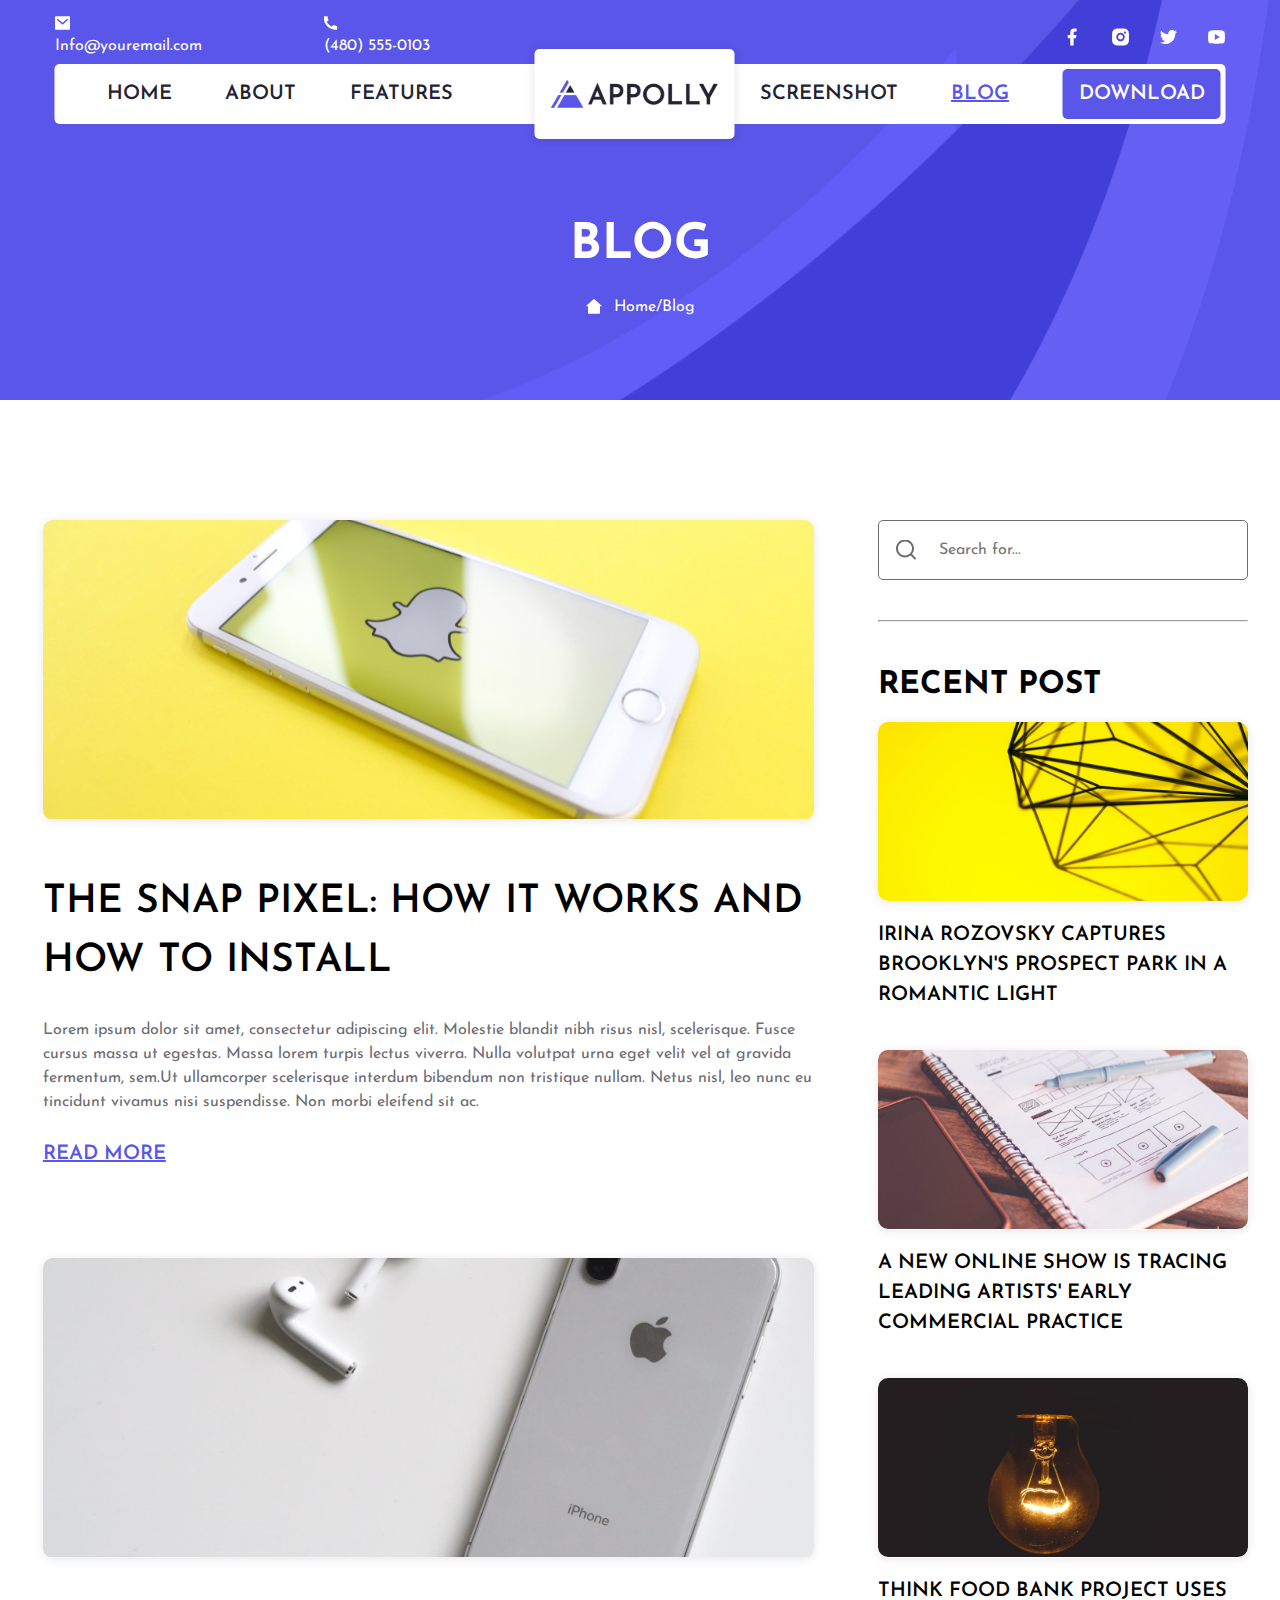
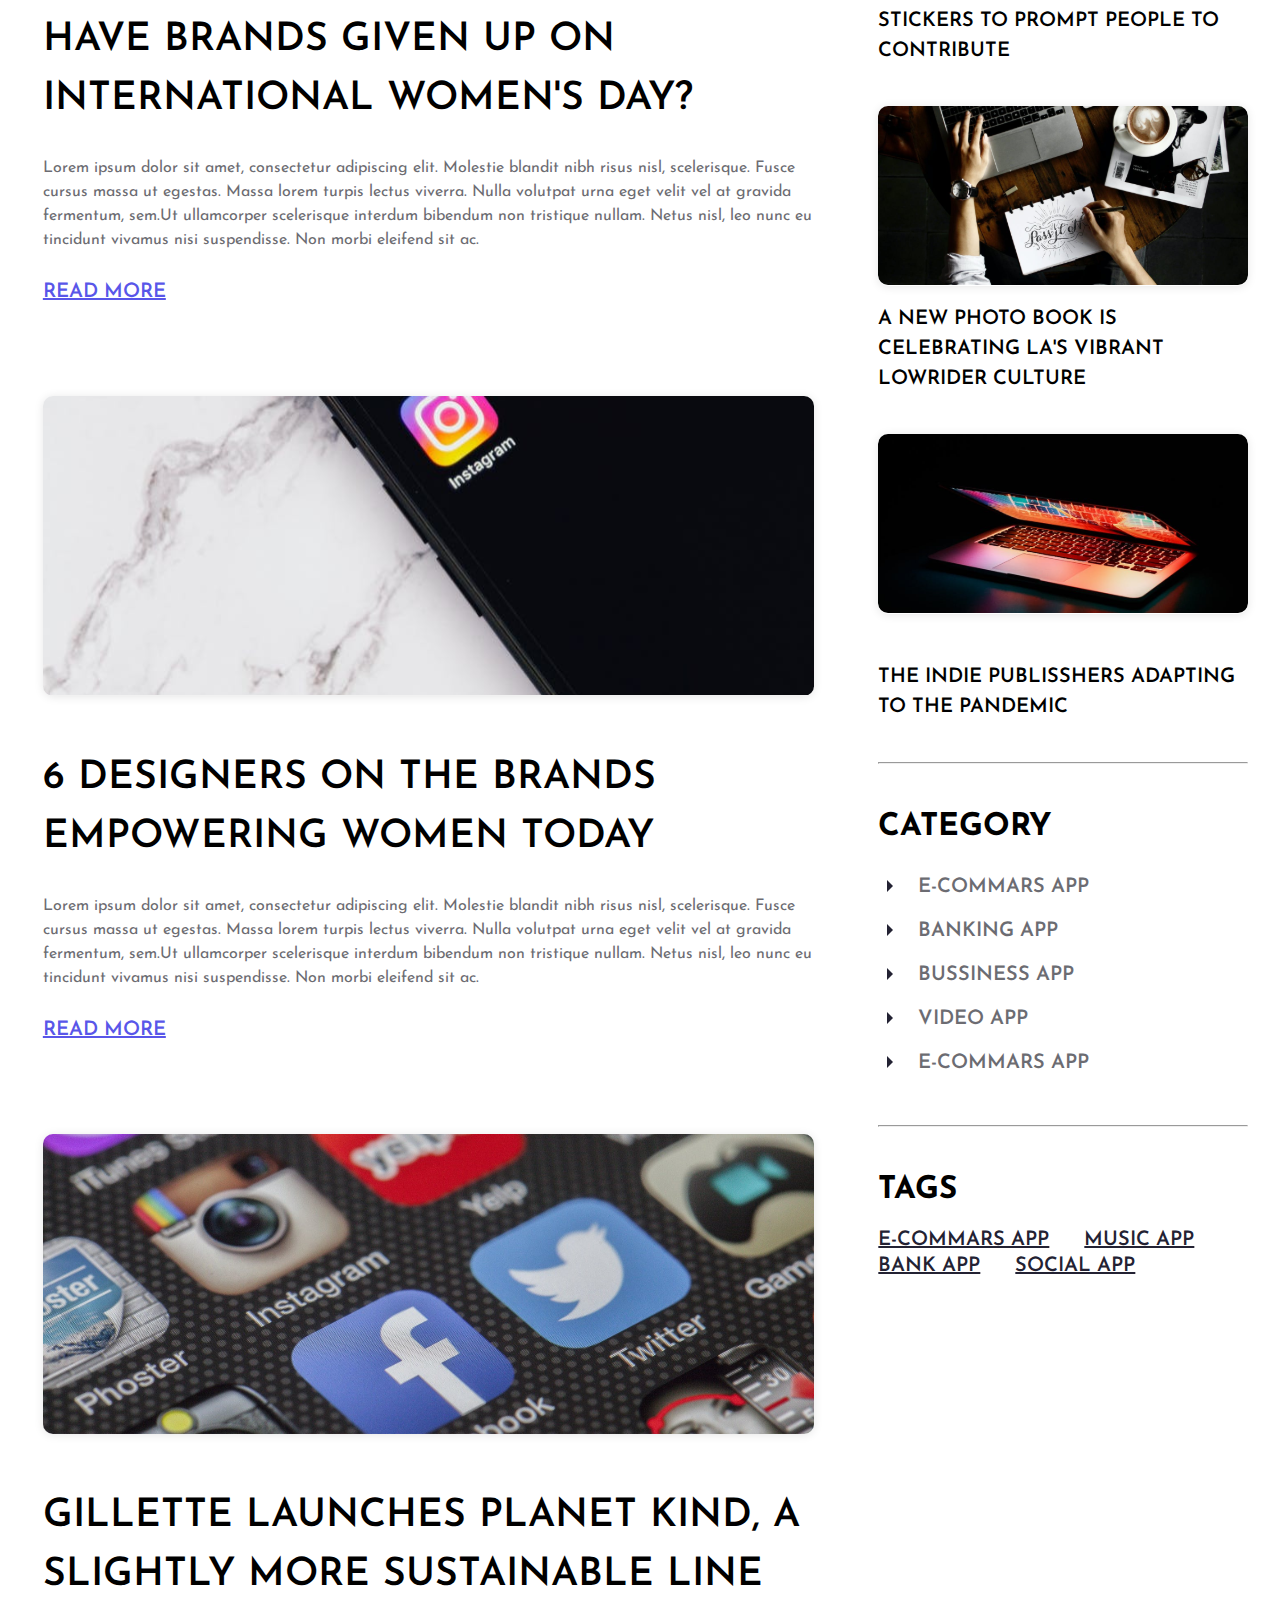
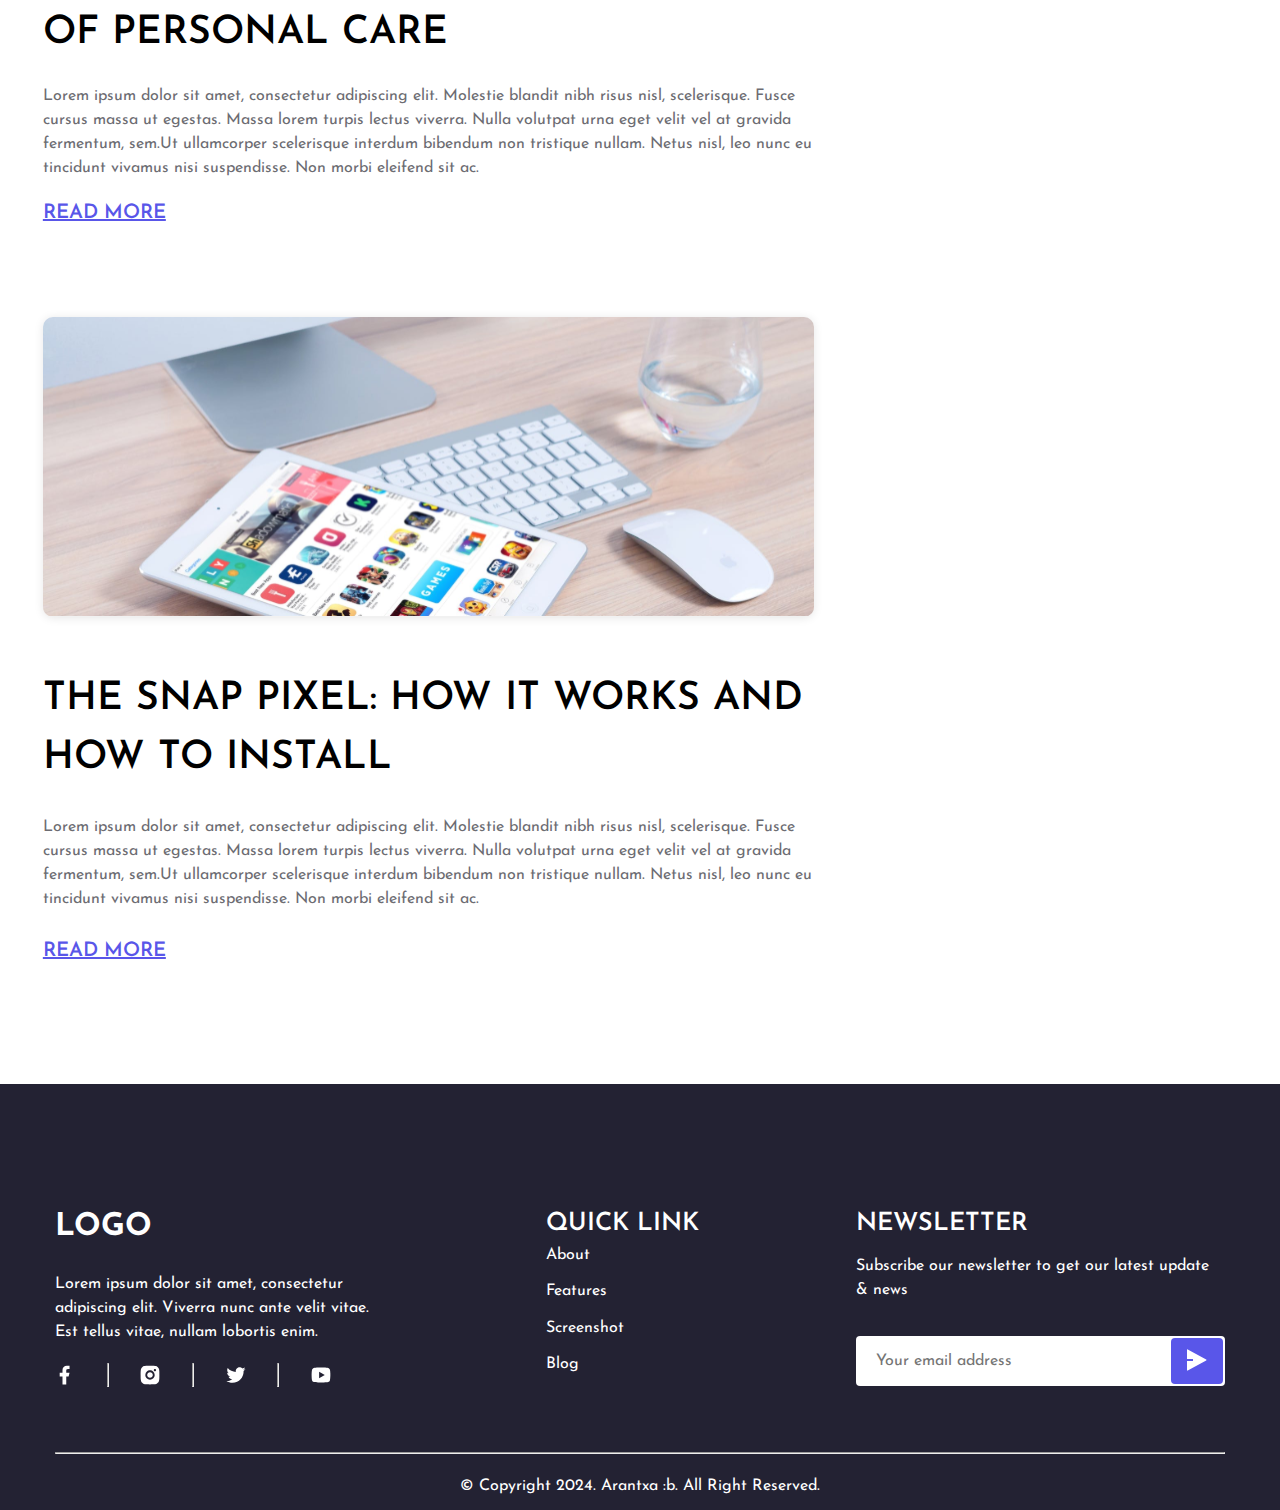
<file: blog.html>
<!DOCTYPE html>
<html lang="es">
  <head>
    <meta charset="UTF-8" />
    <meta name="viewport" content="width=device-width, initial-scale=1.0" />
    <title>Document</title>
    <link rel="stylesheet" href="css/navegacion.css" />
    <link rel="stylesheet" href="css/blog.css" />
    <link rel="stylesheet" href="css/footer.css" />
    <link rel="shortcut icon" href="img/logo.svg" type="image/x-icon" />
    <link rel="preconnect" href="https://fonts.googleapis.com" />
    <link rel="preconnect" href="https://fonts.gstatic.com" crossorigin />
    <link
      href="https://fonts.googleapis.com/css2?family=Josefin+Sans:ital,wght@0,100..700;1,100..700&display=swap"
      rel="stylesheet"
    />
  </head>
  <body>
    <section class="hero">
      <nav class="nav__bar">
        <div class="nav__bar-sup">
          <div class="nav__bar-left">
            <div class="nav__mail">
              <img src="img/mail.svg" alt="" />
              <p>Info@youremail.com</p>
            </div>
            <div class="nav__phone">
              <img src="img/telefono.svg" alt="" />
              <p>(480) 555-0103</p>
            </div>
          </div>
          <div class="nav__bar-right">
            <div class="nav__icon">
              <a href="facebook.com">
                <img src="img/facebook.svg" alt="" />
              </a>
            </div>
            <div class="nav__icon">
              <a href="instagram.com">
                <img src="img/insta.svg" alt="" />
              </a>
            </div>
            <div class="nav__icon">
              <a href="https://x.com/?lang=es">
                <img src="img/twitter.svg" alt="" />
              </a>
            </div>
            <div class="nav__icon">
              <img src="img/youtube.svg" alt="" />
            </div>
          </div>
        </div>
        <div class="nav__bar-inf">
          <ul class="nav__ul">
            <li class="nav__li">
              <a href="index.html">HOME</a>
            </li>
            <li class="nav__li">
              <a href="#about">ABOUT</a>
            </li>
            <li class="nav__li">
              <a href="#features">FEATURES</a>
            </li>
            <div class="nav__logo">
              <a href="index.html">
                <img src="img/logo.svg" alt="" />
              </a>
            </div>
            <li class="nav__li">
              <a href="#screenshot">SCREENSHOT</a>
            </li>
            <li class="nav__li actual">
              <a href="blog.html">BLOG</a>
            </li>
            <li class="nav__li descargar">
              <a href="#download">DOWNLOAD</a>
            </li>
          </ul>
        </div>
        <div class="nav__bar-responsive">
          <div class="nav__bar-container">
            <div class="botones" id="botones">
              <img src="img/rayitas.svg" class="abrir" id="abrir" alt="" />
              <img src="img/cruz.svg" class="cerrar" id="cerrar" alt="" />
            </div>
            <ul class="nav__ul-responsive" id="nav__ul-responsive">
              <li class="nav__li-responsive">
                <a href="index.html">HOME</a>
              </li>
              <li class="nav__li-responsive">
                <a href="#about">ABOUT</a>
              </li>
              <li class="nav__li-responsive">
                <a href="#features">FEATURES</a>
              </li>
              <li class="nav__li-responsive">
                <a href="#screenshot">SCREENSHOT</a>
              </li>
              <li class="nav__li-responsive">
                <a href="blog.html">BLOG</a>
              </li>
            </ul>
            <div class="nav__logo-responsive">
              <a href="#">
                <img src="img/logo.svg" alt="" />
              </a>
            </div>
            <div class="nav__download">
              <a href="#">DOWNLOAD</a>
            </div>
          </div>
        </div>
      </nav>

      <div class="hero__section">
        <h1>BLOG</h1>
        <div>
          <a href="index.html" class="blog__container">
            <img src="img/home.svg" alt="" />
            <p>Home/Blog</p>
          </a>
        </div>
      </div>
    </section>

    <div class="contenedor">
      <section class="cards">
        <div class="card">
          <img src="img/blog01.svg" alt="" />

          <div class="card__text">
            <h2>THE SNAP PIXEL: HOW IT WORKS AND HOW TO INSTALL</h2>
            <p>
              Lorem ipsum dolor sit amet, consectetur adipiscing elit. Molestie
              blandit nibh risus nisl, scelerisque. Fusce cursus massa ut
              egestas. Massa lorem turpis lectus viverra. Nulla volutpat urna
              eget velit vel at gravida fermentum, sem.Ut ullamcorper
              scelerisque interdum bibendum non tristique nullam. Netus nisl,
              leo nunc eu tincidunt vivamus nisi suspendisse. Non morbi eleifend
              sit ac.
            </p>
            <a href="blog01.html">READ MORE</a>
          </div>
        </div>
        <div class="card">
          <img src="img/blog02.svg" alt="" />

          <div class="card__text">
            <h2>HAVE BRANDS GIVEN UP ON INTERNATIONAL WOMEN'S DAY?</h2>
            <p>
              Lorem ipsum dolor sit amet, consectetur adipiscing elit. Molestie
              blandit nibh risus nisl, scelerisque. Fusce cursus massa ut
              egestas. Massa lorem turpis lectus viverra. Nulla volutpat urna
              eget velit vel at gravida fermentum, sem.Ut ullamcorper
              scelerisque interdum bibendum non tristique nullam. Netus nisl,
              leo nunc eu tincidunt vivamus nisi suspendisse. Non morbi eleifend
              sit ac.
            </p>
            <a href="#">READ MORE</a>
          </div>
        </div>
        <div class="card">
          <img src="img/blog05.svg" alt="" />

          <div class="card__text">
            <h2>6 DESIGNERS ON THE BRANDS EMPOWERING WOMEN TODAY</h2>
            <p>
              Lorem ipsum dolor sit amet, consectetur adipiscing elit. Molestie
              blandit nibh risus nisl, scelerisque. Fusce cursus massa ut
              egestas. Massa lorem turpis lectus viverra. Nulla volutpat urna
              eget velit vel at gravida fermentum, sem.Ut ullamcorper
              scelerisque interdum bibendum non tristique nullam. Netus nisl,
              leo nunc eu tincidunt vivamus nisi suspendisse. Non morbi eleifend
              sit ac.
            </p>
            <a href="#">READ MORE</a>
          </div>
        </div>
        <div class="card">
          <img src="img/blog03.svg" alt="" />

          <div class="card__text">
            <h2>GILLETTE LAUNCHES PLANET KIND, A SLIGHTLY MORE SUSTAINABLE LINE OF PERSONAL CARE</h2>
            <p>
              Lorem ipsum dolor sit amet, consectetur adipiscing elit. Molestie
              blandit nibh risus nisl, scelerisque. Fusce cursus massa ut
              egestas. Massa lorem turpis lectus viverra. Nulla volutpat urna
              eget velit vel at gravida fermentum, sem.Ut ullamcorper
              scelerisque interdum bibendum non tristique nullam. Netus nisl,
              leo nunc eu tincidunt vivamus nisi suspendisse. Non morbi eleifend
              sit ac.
            </p>
            <a href="#">READ MORE</a>
          </div>
        </div>
        <div class="card">
          <img src="img/blog04.svg" alt="" />

          <div class="card__text">
            <h2>THE SNAP PIXEL: HOW IT WORKS AND HOW TO INSTALL</h2>
            <p>
              Lorem ipsum dolor sit amet, consectetur adipiscing elit. Molestie
              blandit nibh risus nisl, scelerisque. Fusce cursus massa ut
              egestas. Massa lorem turpis lectus viverra. Nulla volutpat urna
              eget velit vel at gravida fermentum, sem.Ut ullamcorper
              scelerisque interdum bibendum non tristique nullam. Netus nisl,
              leo nunc eu tincidunt vivamus nisi suspendisse. Non morbi eleifend
              sit ac.
            </p>
            <a href="#">READ MORE</a>
          </div>
        </div>
      </section>

      <section class="input">
        <input type="text" placeholder="Search for..." />
        <img src="img/lupa.svg" alt="" />
      </section>

      <section class="aside">
        <hr />
        <h3>RECENT POST</h3>
        <div class="posts">
          <div class="post">
            <img src="img/blog06.svg" alt="" />
            <h4>
              IRINA ROZOVSKY CAPTURES BROOKLYN'S PROSPECT PARK IN A ROMANTIC
              LIGHT
            </h4>
          </div>
          <div class="post">
            <img src="img/blog07.svg" alt="" />
            <h4>
              A NEW ONLINE SHOW IS TRACING LEADING ARTISTS' EARLY COMMERCIAL PRACTICE
            </h4>
          </div>
          <div class="post">
            <img src="img/blog08.svg" alt="" />
            <h4>
              THINK FOOD BANK PROJECT USES STICKERS TO PROMPT PEOPLE TO CONTRIBUTE
            </h4>
          </div>
          <div class="post">
            <img src="img/blog09.svg" alt="" />
            <h4>
              A NEW PHOTO BOOK IS CELEBRATING LA'S VIBRANT LOWRIDER CULTURE
            </h4>
          </div>
          <div class="post">
            <img src="img/blog10.svg" alt="" />
            <h4>
              THE INDIE PUBLISSHERS ADAPTING TO THE PANDEMIC
            </h4>
          </div>
        </div>
        <hr />
        <div class="categoria">
          <h3>CATEGORY</h3>
          <ul>
            <li><a href="#">E-COMMARS APP</a></li>
            <li><a href="#">BANKING APP</a></li>
            <li><a href="#">BUSSINESS APP</a></li>
            <li><a href="#">VIDEO APP</a></li>
            <li><a href="#">E-COMMARS APP</a></li>
          </ul>
        </div>
        <hr />
        <div class="tags">
          <h3>TAGS</h3>
          <a href="#">E-COMMARS APP</a>
          <a href="#">MUSIC APP</a>
          <a href="#">BANK APP</a>
          <a href="#">SOCIAL APP</a>
        </div>
      </section>
    </div>

    <footer class="footer blog">
      <div class="footer__container">
        <div class="footer__sup">
          <div class="footer__logo">
            <h2 class="h2">
              <a href="#">LOGO</a>
            </h2>
            <p class="descripcion">
              Lorem ipsum dolor sit amet, consectetur adipiscing elit. Viverra
              nunc ante velit vitae. Est tellus vitae, nullam lobortis enim.
            </p>
            <div class="footer__redes">
              <a href="">
                <img src="img/facebook.svg" alt="" />
              </a>
              <hr />
              <a href="">
                <img src="img/insta.svg" alt="" />
              </a>
              <hr />
              <a href="">
                <img src="img/twitter.svg" alt="" />
              </a>
              <hr />
              <a href="">
                <img src="img/youtube.svg" alt="" />
              </a>
            </div>
          </div>
          <div class="link">
            <h3 class="h3">QUICK LINK</h3>
            <ul>
              <li>
                <a href="">About</a>
              </li>
              <li>
                <a href="">Features</a>
              </li>
              <li>
                <a href="">Screenshot</a>
              </li>
              <li>
                <a href="">Blog</a>
              </li>
            </ul>
          </div>
          <div class="newsletter">
            <h3 class="h3">NEWSLETTER</h3>
            <p class="descripcion">
              Subscribe our newsletter to get our latest update & news
            </p>
            <form action="">
              <input
                type="email"
                name=""
                id=""
                placeholder="Your email address"
                required
              />
              <button type="submit"><img src="img/avion.svg" alt="" /></button>
            </form>
          </div>
        </div>
        <hr />
        <div class="footer__inf">
          <p class="descripcion">
            &copy; Copyright 2024. Arantxa :b. All Right Reserved.
          </p>
        </div>
      </div>
    </footer>

    <script src="js/blog.js"></script>
    <script src="js/nav.js"></script>

  </body>
</html>
</file>
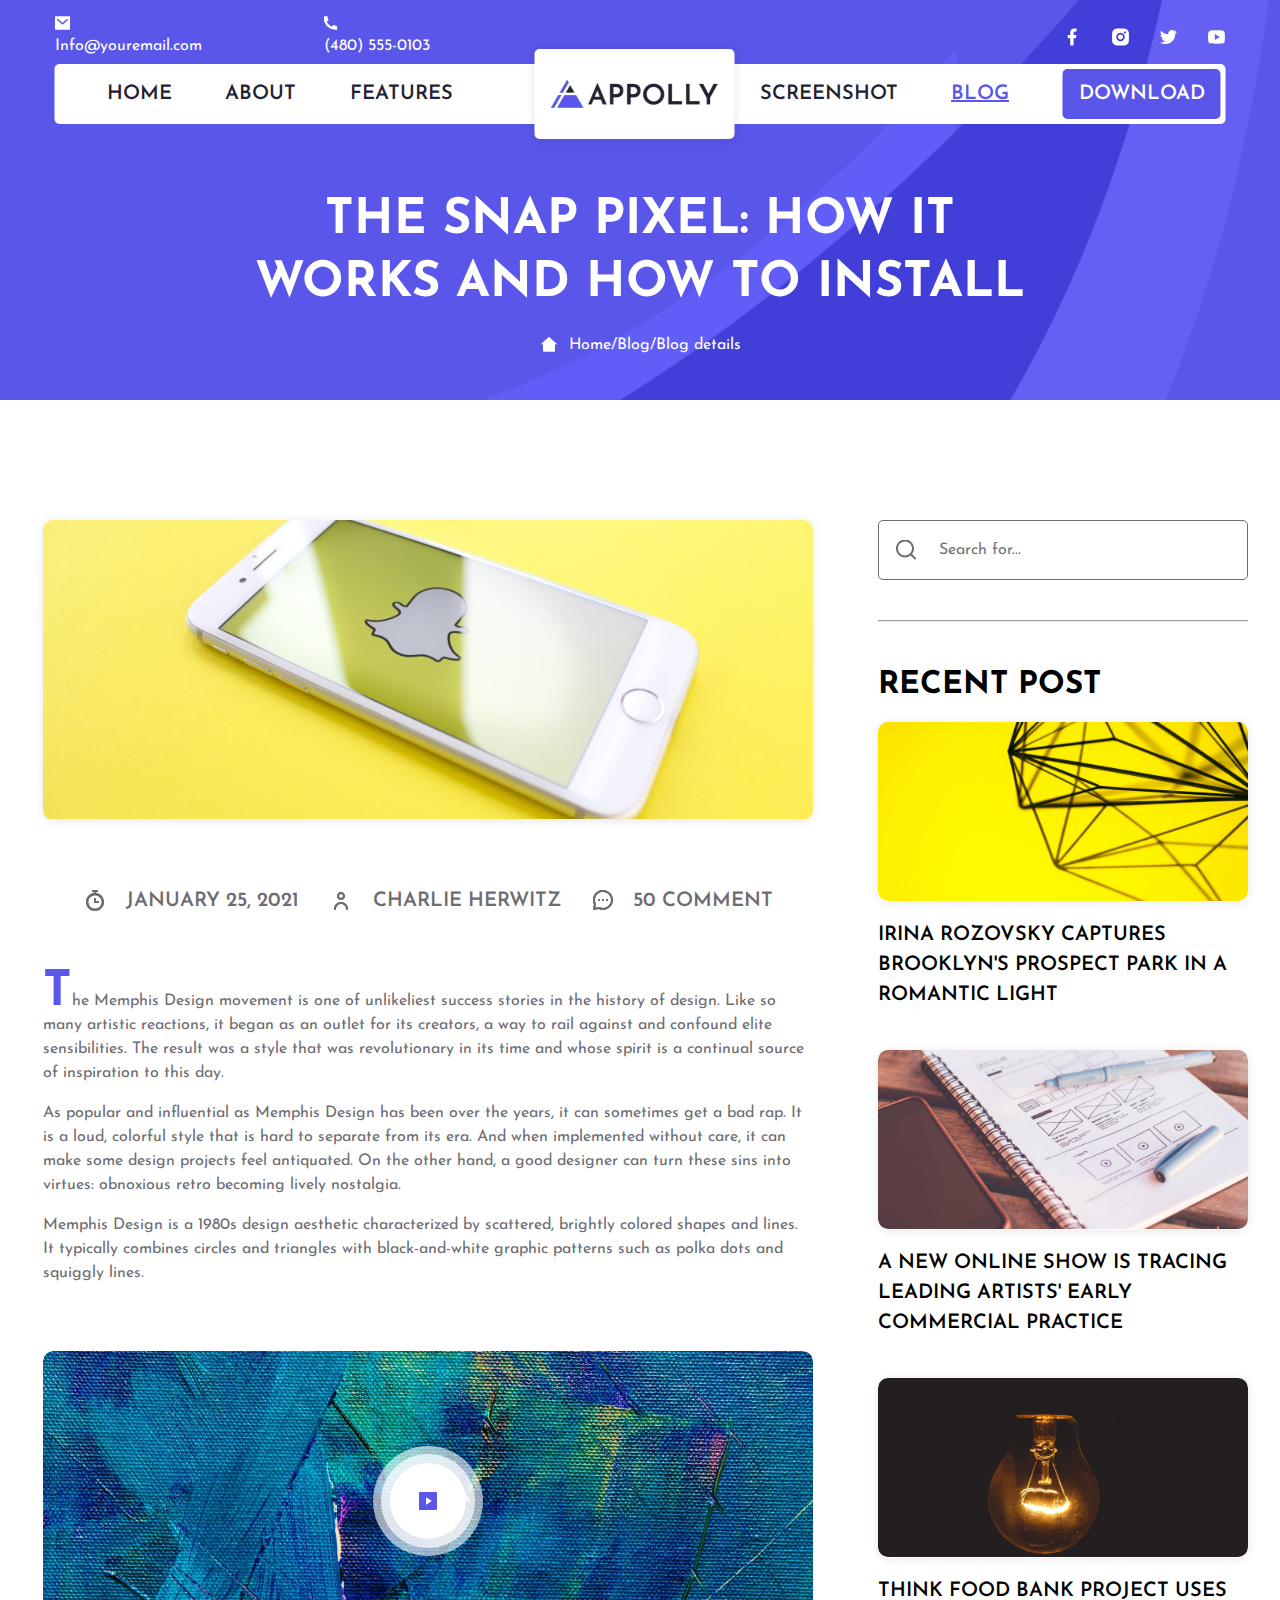
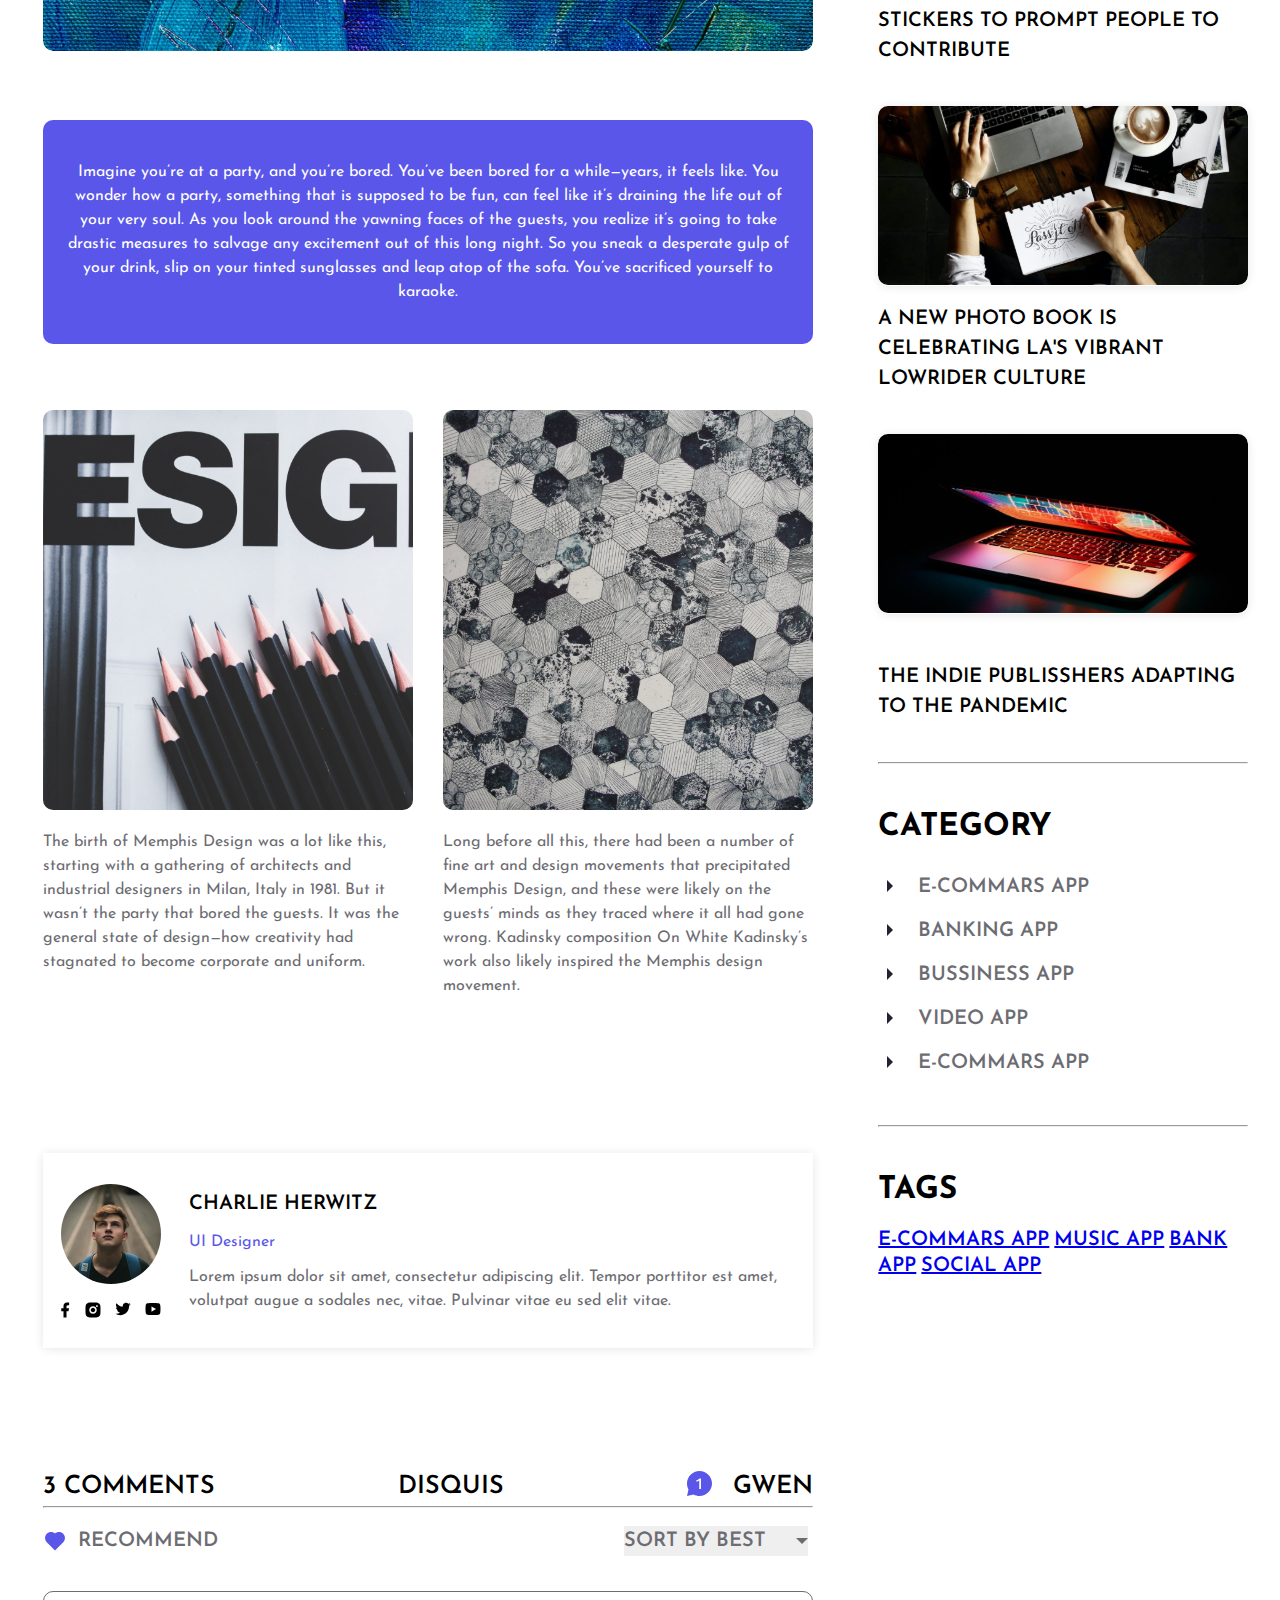
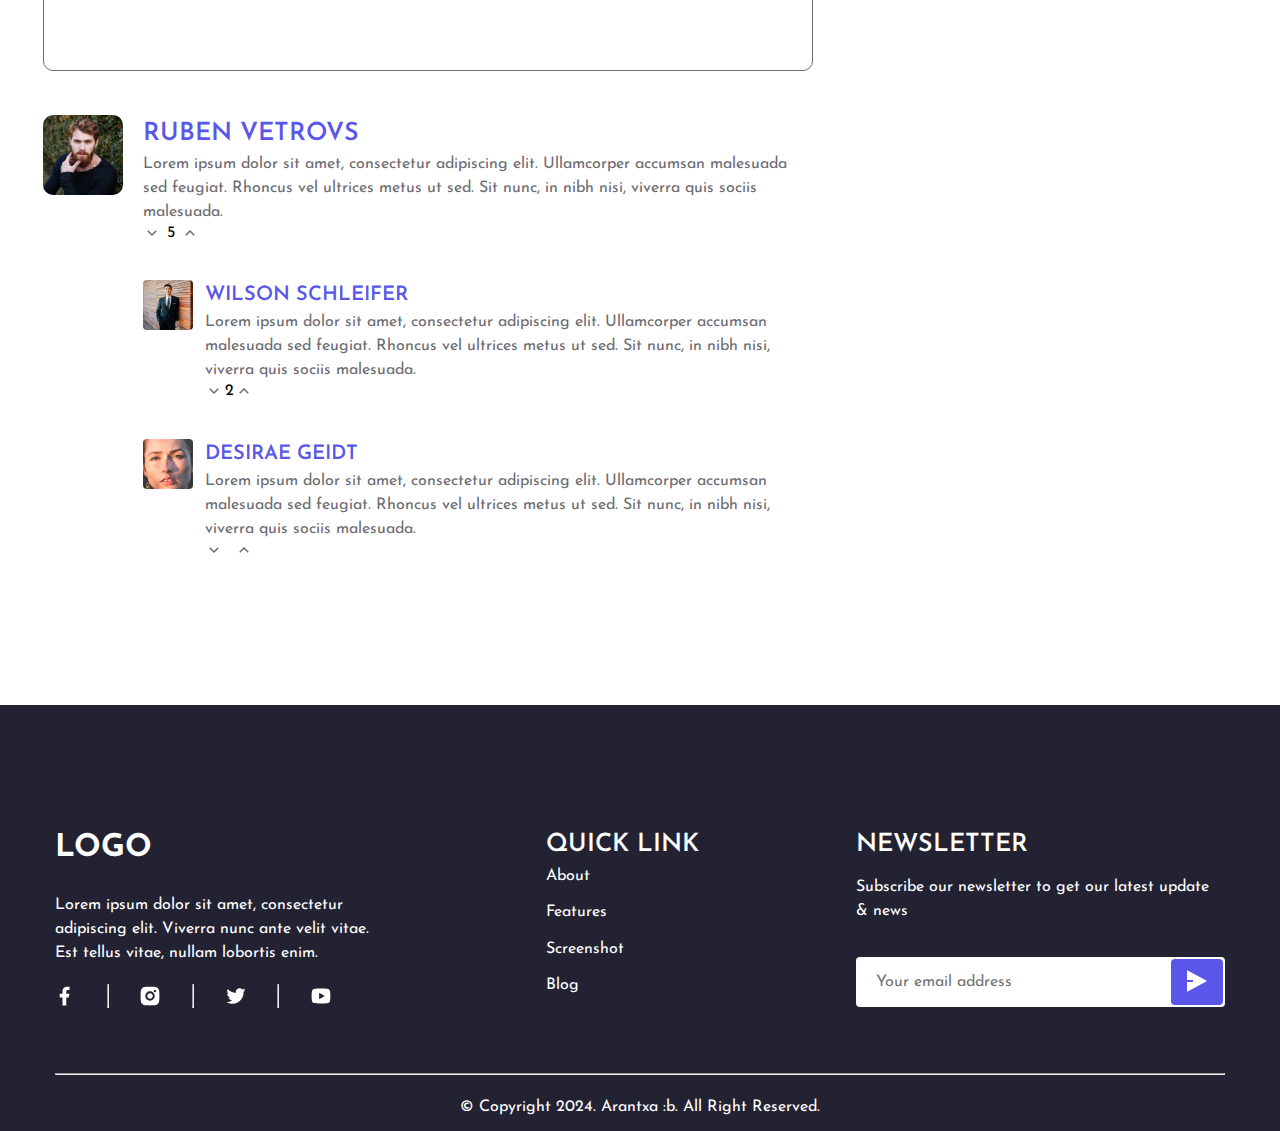
<file: blog01.html>
<!DOCTYPE html>
<html lang="es">
  <head>
    <meta charset="UTF-8" />
    <meta name="viewport" content="width=device-width, initial-scale=1.0" />
    <title>Document</title>
    <link rel="stylesheet" href="css/navegacion.css" />
    <link rel="stylesheet" href="css/blog01.css" />
    <link rel="stylesheet" href="css/footer.css" />
    <link rel="shortcut icon" href="img/logo.svg" type="image/x-icon" />
    <link rel="preconnect" href="https://fonts.googleapis.com" />
    <link rel="preconnect" href="https://fonts.gstatic.com" crossorigin />
    <link
      href="https://fonts.googleapis.com/css2?family=Josefin+Sans:ital,wght@0,100..700;1,100..700&display=swap"
      rel="stylesheet"
    />
  </head>
  <body>
    <section class="hero">
      <nav class="nav__bar">
        <div class="nav__bar-sup">
          <div class="nav__bar-left">
            <div class="nav__mail">
              <img src="img/mail.svg" alt="" />
              <p>Info@youremail.com</p>
            </div>
            <div class="nav__phone">
              <img src="img/telefono.svg" alt="" />
              <p>(480) 555-0103</p>
            </div>
          </div>
          <div class="nav__bar-right">
            <div class="nav__icon">
              <a href="facebook.com">
                <img src="img/facebook.svg" alt="" />
              </a>
            </div>
            <div class="nav__icon">
              <a href="instagram.com">
                <img src="img/insta.svg" alt="" />
              </a>
            </div>
            <div class="nav__icon">
              <a href="https://x.com/?lang=es">
                <img src="img/twitter.svg" alt="" />
              </a>
            </div>
            <div class="nav__icon">
              <img src="img/youtube.svg" alt="" />
            </div>
          </div>
        </div>
        <div class="nav__bar-inf">
          <ul class="nav__ul">
            <li class="nav__li">
              <a href="index.html">HOME</a>
            </li>
            <li class="nav__li">
              <a href="#about">ABOUT</a>
            </li>
            <li class="nav__li">
              <a href="#features">FEATURES</a>
            </li>
            <div class="nav__logo">
              <a href="index.html">
                <img src="img/logo.svg" alt="" />
              </a>
            </div>
            <li class="nav__li">
              <a href="#screenshot">SCREENSHOT</a>
            </li>
            <li class="nav__li actual">
              <a href="blog.html">BLOG</a>
            </li>
            <li class="nav__li descargar">
              <a href="#download">DOWNLOAD</a>
            </li>
          </ul>
        </div>
        <div class="nav__bar-responsive">
          <div class="nav__bar-container">
            <div class="botones" id="botones">
              <img src="img/rayitas.svg" class="abrir" id="abrir" alt="" />
              <img src="img/cruz.svg" class="cerrar" id="cerrar" alt="" />
            </div>
            <ul class="nav__ul-responsive" id="nav__ul-responsive">
              <li class="nav__li-responsive">
                <a href="index.html">HOME</a>
              </li>
              <li class="nav__li-responsive">
                <a href="#about">ABOUT</a>
              </li>
              <li class="nav__li-responsive">
                <a href="#features">FEATURES</a>
              </li>
              <li class="nav__li-responsive">
                <a href="#screenshot">SCREENSHOT</a>
              </li>
              <li class="nav__li-responsive">
                <a href="blog.html">BLOG</a>
              </li>
            </ul>
            <div class="nav__logo-responsive">
              <a href="#">
                <img src="img/logo.svg" alt="" />
              </a>
            </div>
            <div class="nav__download">
              <a href="#">DOWNLOAD</a>
            </div>
          </div>
        </div>
      </nav>

      <div class="hero__section">
        <h1>THE SNAP PIXEL: HOW IT WORKS AND HOW TO INSTALL</h1>
        <div>
          <a href="index.html" class="blog__container">
            <img src="img/home.svg" alt="" />
            <p>Home/Blog/Blog details</p>
          </a>
        </div>
      </div>
    </section>

    <div class="contenedor">
      <section class="article">
        <img src="img/blog01.svg" class="fotito" alt="" />

        <div class="data">
          <div class="data1">
            <img src="img/reloj.svg" alt="" />
            <h4>JANUARY 25, 2021</h4>
          </div>
          <div class="data2">
            <img src="img/user.svg" alt="" />
            <h4>CHARLIE HERWITZ</h4>
          </div>
          <div class="data3">
            <img src="img/comentario.svg" alt="" />
            <h4>50 COMMENT</h4>
          </div>
        </div>

        <div class="article__text">
          <p>
            The Memphis Design movement is one of unlikeliest success stories in
            the history of design. Like so many artistic reactions, it began as
            an outlet for its creators, a way to rail against and confound elite
            sensibilities. The result was a style that was revolutionary in its
            time and whose spirit is a continual source of inspiration to this
            day.
          </p>
          <br />
          <p>
            As popular and influential as Memphis Design has been over the
            years, it can sometimes get a bad rap. It is a loud, colorful style
            that is hard to separate from its era. And when implemented without
            care, it can make some design projects feel antiquated. On the other
            hand, a good designer can turn these sins into virtues: obnoxious
            retro becoming lively nostalgia.
          </p>
          <br />
          <p>
            Memphis Design is a 1980s design aesthetic characterized by
            scattered, brightly colored shapes and lines. It typically combines
            circles and triangles with black-and-white graphic patterns such as
            polka dots and squiggly lines.
          </p>
        </div>

        <div class="article__video">
          <img src="img/blog_video.svg" alt="" />
        </div>

        <div class="article__text2">
          <p>
            Imagine you’re at a party, and you’re bored. You’ve been bored for a
            while—years, it feels like. You wonder how a party, something that
            is supposed to be fun, can feel like it’s draining the life out of
            your very soul. As you look around the yawning faces of the guests,
            you realize it’s going to take drastic measures to salvage any
            excitement out of this long night. So you sneak a desperate gulp of
            your drink, slip on your tinted sunglasses and leap atop of the
            sofa. You’ve sacrificed yourself to karaoke.
          </p>
        </div>

        <div class="card__group">
          <div class="article__card">
            <img src="img/design.svg" alt="" />
            <p>
              The birth of Memphis Design was a lot like this, starting with a
              gathering of architects and industrial designers in Milan, Italy
              in 1981. But it wasn’t the party that bored the guests. It was the
              general state of design—how creativity had stagnated to become
              corporate and uniform.
            </p>
          </div>
          <div class="article__card">
            <img src="img/design02.svg" alt="" />
            <p>
              Long before all this, there had been a number of fine art and
              design movements that precipitated Memphis Design, and these were
              likely on the guests’ minds as they traced where it all had gone
              wrong. Kadinsky composition On White Kadinsky’s work also likely
              inspired the Memphis design movement.
            </p>
          </div>
        </div>
      </section>

      <section class="autor">
        <div class="article__autor">
          <div class="autor__left">
            <img src="img/autor.svg" alt="" />
            <div class="autor__redes">
              <a href="">
                <img src="img/facebook.svg" alt="" />
              </a>
              <a href="">
                <img src="img/insta.svg" alt="" />
              </a>
              <a href="">
                <img src="img/twitter.svg" alt="" />
              </a>
              <a href="">
                <img src="img/youtube.svg" alt="" />
              </a>
            </div>
          </div>

          <div class="autor__right">
            <h4>CHARLIE HERWITZ</h4>
            <p>UI Designer</p>
            <p>
              Lorem ipsum dolor sit amet, consectetur adipiscing elit. Tempor
              porttitor est amet, volutpat augue a sodales nec, vitae. Pulvinar
              vitae eu sed elit vitae.
            </p>
          </div>
        </div>
      </section>

      <section class="comment">
        <div class="comment__sup">
          <h3>3 COMMENTS</h3>
          <h3>DISQUIS</h3>
          <div class="comment__gwen">
            <img src="img/gwen.svg" alt="gwen" />
            <h3>GWEN</h3>
          </div>
        </div>
        <hr />
        <div class="comment__inf">
          <div class="comment__left">
            <img src="img/heart.svg" alt="heart" />
            <h4>RECOMMEND</h4>
          </div>
          <select name="filtro" id="filtro" class="comment__right">
            <option value="mejor">Sort by best</option>
          </select>
        </div>
        <textarea name="comentario" id="comentario"></textarea>
        <div class="comment__container">
          <div class="comentario">
            <img src="img/ruben.svg" alt="" />
            <div class="comment__info">
              <h3>RUBEN VETROVS</h3>
              <p>
                Lorem ipsum dolor sit amet, consectetur adipiscing elit.
                Ullamcorper accumsan malesuada sed feugiat. Rhoncus vel ultrices
                metus ut sed. Sit nunc, in nibh nisi, viverra quis sociis
                malesuada.
              </p>
              <div class="comment__value">
                <img src="img/down.svg" class="down" alt="Decrementar" />
                <span class="contador">5</span>
                <img src="img/up.svg" class="up" alt="Incrementar" />
              </div>
            </div>
          </div>
          <div class="reply">
            <img src="img/wilson.svg" alt="" />
            <div class="reply__info">
              <h4>WILSON SCHLEIFER</h4>
              <p>
                Lorem ipsum dolor sit amet, consectetur adipiscing elit.
                Ullamcorper accumsan malesuada sed feugiat. Rhoncus vel ultrices
                metus ut sed. Sit nunc, in nibh nisi, viverra quis sociis
                malesuada.
              </p>
              <div class="reply__value">
                <img src="img/down.svg" class="down" alt="Decrementar" />
                <span class="contador">2</span>
                <img src="img/up.svg" class="up" alt="Incrementar" />
              </div>
            </div>
          </div>
          <div class="reply">
            <img src="img/desirae.svg" alt="" />
            <div class="reply__info">
              <h4>DESIRAE GEIDT</h4>
              <p>
                Lorem ipsum dolor sit amet, consectetur adipiscing elit.
                Ullamcorper accumsan malesuada sed feugiat. Rhoncus vel ultrices
                metus ut sed. Sit nunc, in nibh nisi, viverra quis sociis
                malesuada.
              </p>
              <div class="reply__value">
                <img src="img/down.svg" class="down" alt="Decrementar" />
                <span class="contador"></span>
                <img src="img/up.svg" class="up" alt="Incrementar" />
              </div>
            </div>
          </div>
        </div>
      </section>

      <section class="input">
        <input type="text" placeholder="Search for..." />
        <img src="img/lupa.svg" alt="" />
      </section>

      <section class="aside">
        <hr />
        <h2>RECENT POST</h2>
        <div class="posts">
          <div class="post">
            <img src="img/blog06.svg" alt="" />
            <h4>
              IRINA ROZOVSKY CAPTURES BROOKLYN'S PROSPECT PARK IN A ROMANTIC
              LIGHT
            </h4>
          </div>
          <div class="post">
            <img src="img/blog07.svg" alt="" />
            <h4>
              A NEW ONLINE SHOW IS TRACING LEADING ARTISTS' EARLY COMMERCIAL
              PRACTICE
            </h4>
          </div>
          <div class="post">
            <img src="img/blog08.svg" alt="" />
            <h4>
              THINK FOOD BANK PROJECT USES STICKERS TO PROMPT PEOPLE TO
              CONTRIBUTE
            </h4>
          </div>
          <div class="post">
            <img src="img/blog09.svg" alt="" />
            <h4>
              A NEW PHOTO BOOK IS CELEBRATING LA'S VIBRANT LOWRIDER CULTURE
            </h4>
          </div>
          <div class="post">
            <img src="img/blog10.svg" alt="" />
            <h4>THE INDIE PUBLISSHERS ADAPTING TO THE PANDEMIC</h4>
          </div>
        </div>
        <hr />
        <div class="categoria">
          <h2>CATEGORY</h2>
          <ul>
            <li><a href="#">E-COMMARS APP</a></li>
            <li><a href="#">BANKING APP</a></li>
            <li><a href="#">BUSSINESS APP</a></li>
            <li><a href="#">VIDEO APP</a></li>
            <li><a href="#">E-COMMARS APP</a></li>
          </ul>
        </div>
        <hr />
        <div class="tags">
          <h2>TAGS</h2>
          <a href="#">E-COMMARS APP</a>
          <a href="#">MUSIC APP</a>
          <a href="#">BANK APP</a>
          <a href="#">SOCIAL APP</a>
        </div>
      </section>
    </div>

    <footer class="footer blog">
      <div class="footer__container">
        <div class="footer__sup">
          <div class="footer__logo">
            <h2 class="h2">
              <a href="#">LOGO</a>
            </h2>
            <p class="descripcion">
              Lorem ipsum dolor sit amet, consectetur adipiscing elit. Viverra
              nunc ante velit vitae. Est tellus vitae, nullam lobortis enim.
            </p>
            <div class="footer__redes">
              <a href="">
                <img src="img/facebook.svg" alt="" />
              </a>
              <hr />
              <a href="">
                <img src="img/insta.svg" alt="" />
              </a>
              <hr />
              <a href="">
                <img src="img/twitter.svg" alt="" />
              </a>
              <hr />
              <a href="">
                <img src="img/youtube.svg" alt="" />
              </a>
            </div>
          </div>
          <div class="link">
            <h3 class="h3">QUICK LINK</h3>
            <ul>
              <li>
                <a href="">About</a>
              </li>
              <li>
                <a href="">Features</a>
              </li>
              <li>
                <a href="">Screenshot</a>
              </li>
              <li>
                <a href="">Blog</a>
              </li>
            </ul>
          </div>
          <div class="newsletter">
            <h3 class="h3">NEWSLETTER</h3>
            <p class="descripcion">
              Subscribe our newsletter to get our latest update & news
            </p>
            <form action="">
              <input
                type="email"
                name=""
                id=""
                placeholder="Your email address"
                required
              />
              <button type="submit"><img src="img/avion.svg" alt="" /></button>
            </form>
          </div>
        </div>
        <hr />
        <div class="footer__inf">
          <p class="descripcion">
            &copy; Copyright 2024. Arantxa :b. All Right Reserved.
          </p>
        </div>
      </div>
    </footer>

    <script src="js/blog01.js"></script>
    <script src="js/nav.js"></script>
  </body>
</html>
</file>
<file: css/navegacion.css>
:root {
  --blanco: #ffffff;
  --moradito: #5956e9;
}

* {
  margin: 0;
  padding: 0;
  box-sizing: border-box;
  font-family: "Josefin Sans", sans-serif;
  scroll-behavior: smooth;
}

.nav__bar {
  max-width: 1171px;
  height: 114px;
  display: flex;
  flex-direction: column;
  justify-content: space-between;
  position: relative;
  left: 50%;
  transform: translateX(-50%);
}

.nav__bar-sup {
  width: 100%;
  margin: auto;
  display: flex;
  justify-content: space-between;
  align-items: center;
  height: 24px;
}

.nav__bar-left {
  height: 100%;
  width: 375px;
  display: flex;
  flex-direction: row;
  align-items: center;
  justify-content: space-between;
  & a{
    text-decoration: none;
    color: #ffffff;
  }

}

.nav__link--mail,
.nav__link--phone {
  width: 183px;
  height: 100%;
  display: flex;
  align-items: center;
  justify-content: space-between;
}

.nav__link--phone {
  width: 145px;
}

.nav__mail p,
.nav__phone p {
  color: var(--blanco);
  font-weight: 400;
  font-size: 16px;
  line-height: 24px;
}

.nav__bar-right {
  display: flex;
  justify-content: space-between;
  align-items: center;
  width: 162px;
  height: 18px;
  & img, .nav__icon {
    width: 18px;
    height: 18px;
  }
}

.nav__bar-inf {
  max-width: 1171px;
  width: 100%;
  margin: auto;
  height: 90px;
  display: flex;
  align-items: center;
}

.nav__ul {
  display: flex;
  list-style: none;
  justify-content: space-between;
  align-items: center;
  background-color: var(--blanco);
  color: #232233;
  font-size: 20px;
  font-weight: 600;
  line-height: 30px;

  height: 60px;
  padding: 0px 52px;
  border-radius: 5px;
  width: 100%;
}

.nav__logo {
  width: 200px;
  height: 90px;
  background-color: var(--blanco);
  border-radius: 5px;
  display: flex;
  justify-content: center;
  align-items: center;
  display: inline-block;
  border-radius: 5px;
  background-color: var(--blanco);
  position: relative;
  top: 0;
  left: 12%;
  transform: translateX(-50%);
  box-shadow: 0px 1px 10px 0px #0000001a;
  & img {
    position: relative;
    top: 50%;
    left: 50%;
    transform: translate(-50%, -50%);
  }
}

.nav__logo img {
  width: 167px;
  height: 28px;
}

.nav__logo a {
  width: 200px;
  height: 90px;
  display: block;
}

.nav__li{
  height: 60px;
  display: flex;
  align-items: center;
  justify-content: center;
}

.nav__li.descargar {
  background-color: var(--moradito);
  width: 158px;
  height: 50px;
  text-align: center;
  line-height: 50px;
  border-radius: 5px;
  margin-right: -47px;
  cursor: pointer;
}

.nav__li.descargar a {
  color: var(--blanco);
}

.nav__li.descargar a:hover {
  color: var(--blanco);
}

.nav__li a {
  text-decoration: none;
  position: relative;
  color: #232233;
  height: 100%;
  display: flex;
  align-items: center;
}

.nav__li a:hover {
  color: var(--moradito);
  transition: 0.3s ease;
}

.nav__bar-responsive {
  display: none;
}

.actual{
  text-decoration: underline;
  color: var(--moradito);
  & a{
    color: var(--moradito);
  }
}

@media only screen and (max-width: 990px) {
  .hero-saction {
    padding-top: 25px;
  }

  .nav__bar-inf {
    display: none;
  }

  .nav__bar {
    max-width: 688px;
    height: 134px;
    display: flex;
    flex-direction: column;
    justify-content: space-between;
  }

  .nav__bar-responsive {
    max-width: 688px;
    width: 100%;
    height: 90px;
    display: flex;
    align-items: center;
    position: relative;
    z-index: 10;
  }

  .nav__bar-container {
    width: 100%;
    height: 60px;
    border-radius: 5px;
    background-color: var(--blanco);
    display: flex;
    justify-content: space-between;
    align-items: center;
    padding: 0 3px;
  }
  .botones {
    position: relative;
    width: 35px;
    height: 35px;
    border-radius: 50%;
    left: 18px;
    user-select: none;
  }

  .abrir,
  .cerrar {
    position: absolute;
    width: max-content;
    height: max-content;
    inset: 0;
    margin: auto;
    cursor: pointer;
    transition: opacity 0.1s, transform 0.4s;
  }

  .botones .cerrar {
    opacity: 0;
  }

  .nav__logo-responsive a {
    display: inline-block;
    width: 200px;
    height: 90px;
    border-radius: 5px;
    background-color: var(--blanco);
    position: absolute;
    top: 0;
    left: 50%;
    transform: translateX(-50%);
    & img {
      height: 28px;
      width: 167px;
      position: relative;
      top: 50%;
      left: 50%;
      transform: translate(-50%, -50%);
    }
  }

  .nav__download a {
    display: inline-block;
    width: 158px;
    height: 50px;
    border-radius: 5px;
    background-color: var(--moradito);
    font-size: 20px;
    font-weight: 600;
    line-height: 52px;
    text-align: center;
    color: var(--blanco);
    text-decoration: none;
  }

  .nav__ul-responsive {
    display: block;
    position: absolute;
    top: 72px;
    left: 0;
    width: 100%;
    height: 250px;
    background-color: transparent;
    list-style: none;
    overflow: auto;
    pointer-events: none;
    opacity: 0;
    transition: top 0.4s, opacity 0.3s;
    z-index: 100;
    background-color: var(--blanco);
    border-radius: 0 0 10px 10px;
  }

  .nav__li-responsive {
    background-color: var(--blanco);
    transition: background-color 0.3s;
    padding: 10px 0;
  }

  .nav__li-responsive:hover {
    background-color: #ebebeb;
  }

  .nav__li-responsive a {
    text-decoration: none;
    font-size: 20px;
    font-weight: 600;
    line-height: 30px;
    margin-left: 40px;
    color: #161d1f;
  }

  .mostrar-menu {
    opacity: 1;
    top: 72px;
    pointer-events: initial;
  }

  .mostrar-icono .abrir {
    opacity: 0;
    transform: rotate(90deg);
  }

  .mostrar-icono.botones {
    background-color: var(--moradito);
  }

  .mostrar-icono .cerrar {
    opacity: 1;
    transform: rotate(90deg);
  }
}

@media only screen and (max-width: 690px) {
  .nav__bar-inf {
    display: none;
  }
  .nav__bar-sup {
    display: none;
  }
  .nav__bar {
    width: 343px;
    height: 60px;
  }
  .nav__bar-responsive {
    width: 343px;
    height: 60px;
    display: flex;
    align-items: center;
    position: relative;
  }

  .nav__bar-container {
    width: 100%;
    height: 40px;
    border-radius: 3px;
    background-color: var(--blanco);
    display: flex;
    justify-content: space-between;
    align-items: center;
    padding: 0 3px;
  }

  .botones {
    left: 0;
  }

  .nav__logo-responsive a {
    display: inline-block;
    width: 100px;
    height: 60px;
    border-radius: 5px;
    background-color: var(--blanco);
    position: absolute;
    top: 0;
    left: 50%;
    transform: translateX(-50%);
    & img {
      height: 12px;
      width: 79px;
      position: relative;
      top: 50%;
      left: 50%;
      transform: translate(-50%, -50%);
    }
  }

  .nav__download a {
    display: inline-block;
    width: 76px;
    height: 34px;
    border-radius: 3px;
    background-color: var(--moradito);
    font-size: 10px;
    font-weight: 600;
    line-height: 36px;
    text-align: center;
    color: var(--blanco);
    text-decoration: none;
  }

  .nav__ul-responsive {
    top: 48px;
    height: 200px;

  }

  .mostrar-menu {
    top: 48px;
  }

  .nav__li-responsive a {
    font-size: 10px;
    line-height: 20px;

  }
}
</file>
<file: css/blog.css>
:root {
  --moradito: #5956e9;
  --mClarito: #7572ff;
  --gris: #6c6c72;
  --negro: #232233;
  --blanco: #ffffff;
}

.contenedor {
  display: grid;
  grid-template-areas:
    "main main buscar"
    "main main aside";
  grid-template-columns: 1fr 1fr 1fr;
  grid-template-rows: 60px 1fr;
  margin: 0 20px;
  margin-bottom: 120px;
  column-gap: 30px;
}

.hero {
  width: 100%;
  height: 400px;
  background-image: url(../img/fondo.svg);
  padding: 25px 20px;
  background-size: cover;
  background-position: center;
  background-repeat: no-repeat;
  margin-bottom: 120px;
}

h1 {
  font-size: 48.83px;
  font-weight: 700;
  line-height: 63.48px;
  color: var(--blanco);
  display: inline-block;
}
p {
  font-size: 16px;
  font-weight: 400;
  line-height: 24px;
  color: var(--gris);
}
h2 {
  font-size: 39.06px;
  font-weight: 600;
  line-height: 58.5px;
}
a {
  font-size: 20px;
  font-weight: 600;
  line-height: 0;
}
h3 {
  font-size: 31.25px;
  font-weight: 700;
  line-height: 47.25px;
}
h4 {
  font-size: 20px;
  font-weight: 600;
  line-height: 30px;
}

.blog__container {
  height: 24px;
  width: 110px;
  display: flex;
  align-items: center;
  justify-content: space-between;
  text-decoration: none;
  & p {
    color: var(--blanco);
  }
}

.hero__section {
  margin: auto;
  width: fit-content;
  height: 105px;
  margin-top: 75px;
  display: flex;
  flex-direction: column;
  align-items: center;
  justify-content: space-between;
}

.cards {
  max-width: 771px;
  width: 100%;
  height: 3644px;
  display: flex;
  flex-direction: column;
  justify-content: space-between;
  grid-area: main;
  margin: auto;
}

.card {
  max-width: 771px;
  height: fit-content;
  min-height: 643px;
  max-height: 702px;
  border-radius: 10px;
  & img {
    width: 100%;
    height: 300px;
    box-shadow: 0px 1px 10px 0px #0000001a;
    border-radius: 10px;
    object-fit: cover;
  }
  & a {
    line-height: 26px;
  }
}

.card__text {
  width: 100%;
  min-height: 343px;
  max-height: 400px;
  height: fit-content;
  display: flex;
  flex-direction: column;
  justify-content: space-between;
  gap: 20px;
  padding-top: 50px;
  & a {
    color: var(--moradito);
  }
}

.input {
  grid-area: buscar;
  width: 370px;
  height: 60px;
  position: relative;
  margin: auto;
}
input {
  width: 100%;
  height: 100%;
  border-radius: 5px;
  padding-left: 60px;
  outline: none;
  border: 1px solid var(--gris);
}
.input img {
  position: absolute;
  left: 18px;
  top: 50%;
  transform: translateY(-50%);
}
input::placeholder {
  font-size: 16px;
  font-weight: 400;
}

.aside {
  grid-area: aside;
  width: 370px;
  margin: 40px auto;
  & a{
    line-height: 26px;
  }
}
.aside h3 {
  margin-top: 40px;
  margin-bottom: 13px;
}

.post {
  width: 370px;
  height: 288px;
  display: flex;
  flex-direction: column;
  justify-content: space-between;
  margin-bottom: 40px;
  & img {
    width: 370px;
    box-shadow: 0px 1px 10px 0px #0000001a;
    border-radius: 10px;
  }
}

.categoria li {
  list-style: url(../img/flechita.svg) inside;
  padding: 9px;
  & a {
    text-decoration: none;
    color: var(--gris);
    padding-left: 18px;
  }
}

.categoria {
  margin-bottom: 40px;
}

.tags a{
  padding-right: 30px;
  color: var(--negro);
}

@media only screen and (max-width: 990px) {
  h1,
  h2 {
    font-size: 31.25px;
    line-height: 47.25px;
    margin-bottom: 0;
  }

  h3 {
    font-size: 25px;
    font-weight: 600;
    line-height: 37.5px;
  }

  .hero {
    margin-bottom: 60px;
    padding: 25px 40px;
  }

  .hero__section{
    height: 95px;
  }

  .contenedor {
    display: grid;
    grid-template-areas:
      "buscar"
      "main";    
    grid-template-columns: 1fr;
    grid-template-rows: 90px 1fr;
    margin: 0 40px 60px 40px;
  }

  .aside{
    display: none;
  }

  .input {
    margin-bottom: 40px;
    max-width: 680px;
    width: 100%;
  }


  .cards {
    max-width: 680px;
    height: 3300px;
  }

  .card {
    height: 620px;
  }

  .card__text {
    padding-top: 20px;
    height: 320px;
  }

}

@media only screen and (max-width: 690px) {
  .hero {
    padding: 30px 20px;
    height: 300px;
  }

  .hero__section{
    margin-top: 50px;
    height: 85px;
  }

  .cards {
    max-width: 375px;
    height: 2900px;
  }

  .card{
    max-height: 750px;
    min-height: 530px;
    height: fit-content;
  }

  .card__text{
    max-height: 450px;
    min-height: 320px;
    height: fit-content;
    gap: 10px;
  }

  .card__text h2{
    word-wrap: break-word;
    overflow-wrap: break-word;
    hyphens: auto;
  }

  .card img{
    height: 200px;
  }

  .card__text p {
    position: relative;
    color: transparent;
    height: 120px;
    pointer-events: none;
    overflow: hidden;
  }

  .card__text p::after {
    content: "Lorem ipsum dolor sit amet, consectetur adipiscing elit. Molestie blandit nibh risus nisl, scelerisque. Fusce cursus massa ut egestas. Massa lorem turpis lectus viverra. Nulla volutpat urna eget velit vel at gravida fermentum, sem.";
    color: var(--gris);
    position: absolute;
    top: 0;
    left: 0;
  }

  .input {
    margin-bottom: 40px;
    max-width: 375px;
    width: 100%;
    height: 50px;
  }

  input::placeholder {
    font-size: 15px;
    font-weight: 300;
    line-height: 20px;
  }

}
</file>
<file: css/footer.css>
:root {
  --moradito: #5956e9;
  --mClarito: #7572ff;
  --gris: #6c6c72;
  --negro: #232233;
  --blanco: #ffffff;
}



.p {
  font-size: 16px;
  font-weight: 400;
  line-height: 24px;
  color: #6c6c72;
  width: 487px;
}

.h3 {
  font-size: 25px;
  font-weight: 600;
  line-height: 37.5px;
}

.h2 {
  font-size: 31.25px;
  font-weight: 700;
  line-height: 47.25px;
  text-align: center;
}

.h4 {
  font-size: 20px;
  font-weight: 600;
  line-height: 30px;
}

.footer {
  background: #232233;
  width: 100%;
  min-height: 542px;
  padding: 12px;
  padding-top: 235px;
  grid-area: footer;
}

.footer.blog {
  padding-top: 120px;
  min-height: 425px;
}

.footer__container {
  max-width: 1170px;
  min-height: 289px;
  margin: auto;
  & .footer__inf p {
    width: 100%;
    color: #ffffff;
    height: 24px;
    margin-top: 20px;
  }
  & hr {
    width: 100%;
  }
}

.footer__sup {
  max-width: 1170px;
  width: 100%;
  min-height: 183px;
  display: flex;
  justify-content: space-between;
  align-items: center;
  margin-bottom: 65px;
  flex-wrap: wrap;
}

.footer__logo {
  width: 334px;
  height: 183px;
  display: flex;
  flex-direction: column;
  justify-content: space-between;
}

.link {
  width: 154px;
}

.footer__logo a {
  font-size: 31.25px;
  font-weight: 700;
  line-height: 47.25px;
}

.footer__logo p,
.footer__logo h2,
.footer__logo a {
  text-align: left;
  color: #ffffff;
  width: 100%;
  text-decoration: none;
}
footer .descripcion {
  height: 70px;
}

.footer__redes {
  display: flex;
  align-items: center;
  justify-content: space-between;
  max-width: 276px;
  height: 24px;
  & hr {
    height: 100%;
    width: 1px;
  }
  & img,
  a {
    width: 20px;
    height: 20px;
    line-height: 0;
  }
}

.link {
  color: #ffffff;
  height: 181px;
  & li,
  a {
    color: #ffffff;
    list-style: none;
    text-decoration: none;
    font-size: 16px;
    font-weight: 400;
    line-height: 24px;
    text-align: left;
  }
  & ul {
    height: 134px;
    display: flex;
    flex-direction: column;
    justify-content: space-between;
  }
}

.newsletter {
  color: #ffffff;
  width: 369px;
  height: 181px;
  display: flex;
  flex-direction: column;
  justify-content: space-between;

  & p {
    text-align: left;
    width: 100%;
    color: #ffffff;
  }
  & form {
    position: relative;
  }
  & input {
    width: 100%;
    height: 50px;
    border-radius: 4px;
    padding-left: 20px;
    outline: none;
    border: none;
  }
  & input::placeholder {
    font-size: 16px;
    font-weight: 400;
  }
  & button {
    width: 52px;
    height: 46px;
    margin: 2px;
    border-radius: 4px;
    border: none;
    background-color: #5956e9;
    position: absolute;
    right: 0;
  }
}
.footer__inf p {
  text-align: center;
}

@media only screen and (max-width: 990px) {
  .footer {
    padding-top: 147px;
    min-height: 438px;
    padding-left: 40px;
    padding-right: 40px;
  }

  .footer.blog {
    padding-top: 60px;
    min-height: 350px;
  }

  .footer__container {
    max-width: 688px;
    min-height: 181px;
    margin: auto;
    & h3 {
      font-size: 20px;
    }
  }

  .footer__sup {
    align-items: end;
    gap: 20px;
  }

  .footer__logo {
    width: 213px;
    height: 181px;
  }
  .link {
    width: 123px;
    height: 175px;
  }

  .footer__logo {
    & p {
      overflow: hidden;
    }
    & h2 {
      line-height: normal;
    }
  }

  .newsletter {
    width: 213px;
    height: 175px;
    & input {
      padding-left: 15px;
    }
    & input::placeholder {
      font-size: 12.8px;
      font-weight: 300;
      line-height: 12.8px;
    }
  }
}
@media only screen and (max-width: 690px) {
  .footer {
    min-width: 375px;
    max-height: 1010px;
    padding-top: 215px;
  }

  .footer.blog {
    padding-top: 55px;
    max-height: 850px;
  }

  .footer__logo,
  .link,
  .newsletter {
    width: 334px;
  }

  .footer__sup {
    gap: 40px;
    justify-content: center;
    margin-bottom: 60px;
  }

  .footer__inf p {
    font-size: 12.8px;
    font-weight: 300;
    line-height: 12.8px;
  }
}
</file>
<file: css/blog01.css>
:root {
  --moradito: #5956e9;
  --mClarito: #7572ff;
  --gris: #6c6c72;
  --negro: #232233;
  --blanco: #ffffff;
}

.hero {
  width: 100%;
  height: 400px;
  background-image: url(../img/fondo.svg);
  padding: 25px 20px;
  background-size: cover;
  background-position: center;
  background-repeat: no-repeat;
  margin-bottom: 120px;
}

h1 {
  font-size: 48.83px;
  font-weight: 700;
  line-height: 63.48px;
  text-align: center;
  color: var(--blanco);
  display: inline-block;
}
p {
  font-size: 16px;
  font-weight: 400;
  line-height: 24px;
  color: var(--gris);
}
h2 {
  font-size: 31.25px;
  font-weight: 700;
  line-height: 47.25px;
}
a {
  font-size: 20px;
  font-weight: 600;
  line-height: 0;
}
h3 {
  font-size: 25px;
  font-weight: 600;
  line-height: 37.5px;
  }
h4 {
  font-size: 20px;
  font-weight: 600;
  line-height: 30px;
}

.blog__container {
  height: 24px;
  width: 201px;
  display: flex;
  align-items: center;
  justify-content: space-between;
  text-decoration: none;
  & p {
    color: var(--blanco);
  }
}

.hero__section {
  margin: auto;
  width: 783px;
  height: 168px;
  margin-top: 50px;
  display: flex;
  flex-direction: column;
  align-items: center;
  justify-content: space-between;
}

.contenedor {
  display: grid;
  grid-template-areas:
    "article article buscar"
    "article article aside"
    "autor autor aside"
    "comment comment aside";
  grid-template-columns: 1fr 1fr 1fr;
  grid-template-rows: 60px 1fr 195px 837px;
  margin: 0 20px;
  margin-bottom: 120px;
  column-gap: 30px;
  & a {
    line-height: 26px;
  }
}

.article {
  max-width: 770px;
  width: 100%;
  height: 2113px;
  display: flex;
  flex-direction: column;
  justify-content: space-between;
  grid-area: article;
  margin: auto;
  margin-top: 0;
  margin-bottom: 120px;
}

.fotito {
  width: 100%;
  height: 300px;
  box-shadow: 0px 1px 10px 0px #0000001a;
  border-radius: 10px;
  object-fit: cover;
}

.data {
  display: flex;
  align-items: center;
  justify-content: space-between;
  max-width: 690px;
  width: 100%;
  min-height: 30px;
  gap: 10px;
  margin: 0 auto;
}

.data1,
.data2,
.data3 {
  display: flex;
  align-items: center;
  justify-content: space-between;
  gap: 10px;
  color: var(--gris);
}

.data1 {
  width: 216px;
}

.data2 {
  max-width: 232px;
  width: 100%;
}

.data3 {
  width: 182px;
}

.article__text p:first-child::first-letter {
  font-size: 48.83px;
  font-weight: 700;
  color: var(--moradito);
}

.article__video img{
  max-width: 770px;
  width: 100%;
  object-fit: cover;
  border-radius: 10px;}

.article__text2 {
  width: 100%;
  min-height: 218px;
  border-radius: 10px;
  background-color: var(--moradito);
  padding: 40px 22px;
  & p {
    color: var(--blanco);
    text-align: center;
    max-width: 726px;
    margin: auto;
    position: relative;
    top: 50%;
    transform: translateY(-50%);
  }
}

.card__group {
  width: 100%;
  height: 623px;
  display: flex;
  justify-content: space-between;
  gap: 15px;
}

.article__card{
  display: flex;
  flex-direction: column;
  justify-content: space-evenly;
  max-width: 370px;
  width: 100%;
  gap: 20px;
  max-height: 623px;
  border-radius: 10px;
  & img{
    width: 100%;
    max-height: 400px;
    object-fit: contain;
  }
  & p{
    height: 216px;
  }
}

.autor {
  grid-area: autor;
  max-width: 770px;
  width: 100%;
  height: 195px;
  margin: auto;
}

.article__autor{
  box-shadow: 0px 1px 10px 0px #0000001A;
  display: flex;
  width: 100%;
  height: 195px;
  justify-content: space-between;
  align-items: center;
  padding: 18px;
  gap: 15px;
}

.autor__left{
  height: 134px;
  width: 100px;
  display: flex;
  flex-direction: column;
  justify-content: space-between;
  align-items: center;
}

.autor__right{
  height: 124px;
  max-width: 606px;
  display: flex;
  flex-direction: column;
  justify-content: space-between;

  & p:first-of-type{
    color: var(--moradito);
  }
} 

.autor__redes{
  filter: invert(100%);
  width: 100%;
  display: flex;
  justify-content: space-between;
  align-items: center;
  & a{
    line-height: 16px;
    height: 16px;
  }
}

.input {
  grid-area: buscar;
  width: 370px;
  height: 60px;
  position: relative;
  margin: auto;
}

.comment{
  max-width: 770px;
  margin: auto;
  width: 100%;
  min-height: 717px;
  grid-area: comment;
  margin-top: 120px;

}

.comment__gwen{
  display: flex;
  max-width: 129px;
  width: 100%;
  gap: 10px;
  justify-content: space-between;
  align-items: flex-start;
}

.comment__sup{
  display: flex;
  width: 100%;
  justify-content: space-between;
  align-items: center;
  & h3:first-of-type{
    width: 174px;
  }
  & h3:last-of-type{
    width: fit-content;
  }
}

.comment__inf{
  display: flex;
  width: 100%;
  justify-content: space-between;
  align-items: center;
  margin-top: 18px;
    color: var(--gris);

}

.comment__left{
  display: flex;
  max-width: 175px;
  width: 100%;
  justify-content: space-between;
  align-items: center;
}

.comment__right {
  position: relative;
  max-width: 184px;
  width: 100%;
  height: 30px;
  border: none;
  font-size: 20px;
  font-weight: 600;
  line-height: 30px;
  margin-right: 5px;
  text-transform: uppercase;
}

select {
  background-image: url("../img/abajo.svg");
  background-size: 12px; 
  background-repeat: no-repeat;
  background-position: right center;
  padding-right: 5px;
  appearance: none;
  -moz-appearance: none;
  -webkit-appearance: none;
  cursor: pointer;
  font-weight: normal;
  color: var(--gris);
  outline: none; 
}

textarea{
  margin-top: 35px;
  max-width: 770px;
  width: 100%;
height: 80px;
resize: none;
border: 1.5px solid #6C6C72;
border-radius: 10px;
outline: none;
padding: 10px;
}

.comment__container{
  max-width: 770px;
  min-height: 466px;
  display: flex;
  flex-direction: column;
  justify-content: space-between;
  margin-top: 40px;
  align-items: flex-end;
  gap: 15px;
  & h3, h4{
    color: var(--moradito);
  }
}

.comentario{
  display: flex;
  min-height: 148px;
  width: 100%;
  align-items: flex-start;
  justify-content: space-between;
  gap: 20px;
}

.comment__info{
  display: flex;
  flex-direction: column;
  justify-content: space-between;
  height: 100%;
  max-width: 670px;
}

.comment__value{
  display: flex;
  justify-content: space-between;
  align-items: center;
  width: 56px;
  height: 18px;
  & hr{
    height: 10px;
  }
}

.reply{
  display: flex;
  min-height: 142px;
  max-width: 710px;
  width: 100%;
  align-items: flex-start;
  justify-content: space-between;
  gap: 10px;
  padding-left: 40px;
}

.reply__info{
  display: flex;
  flex-direction: column;
  justify-content: space-between;
  height: 100%;
  max-width: 608px;
}

.reply__value{
  display: flex;
  justify-content: space-between;
  align-items: center;
  width: 48px;
  height: 18px;
}


input {
  width: 100%;
  height: 100%;
  border-radius: 5px;
  padding-left: 60px;
  outline: none;
  border: 1px solid var(--gris);
}
.input img {
  position: absolute;
  left: 18px;
  top: 50%;
  transform: translateY(-50%);
}
input::placeholder {
  font-size: 16px;
  font-weight: 400;
}

.aside {
  grid-area: aside;
  width: 370px;
  margin: 40px auto;
  height: 2255px;
  & a {
    line-height: 26px;
  }
}
.aside h2 {
  margin-top: 40px;
  margin-bottom: 13px;
}

.post {
  width: 370px;
  height: 288px;
  display: flex;
  flex-direction: column;
  justify-content: space-between;
  margin-bottom: 40px;
  & img {
    width: 370px;
    box-shadow: 0px 1px 10px 0px #0000001a;
    border-radius: 10px;
  }
}

.categoria li {
  list-style: url(../img/flechita.svg) inside;
  padding: 9px;
  & a {
    text-decoration: none;
    color: var(--gris);
    padding-left: 18px;
  }
}

.categoria {
  margin-bottom: 40px;
}



@media only screen and (max-width: 990px) {
  h1,
  h2 {
    font-size: 31.25px;
    line-height: 47.25px;
    margin-bottom: 0;
  }

  h2 {
    font-size: 25px;
    font-weight: 600;
    line-height: 37.5px;
  }


  .hero {
    margin-bottom: 60px;
    padding: 25px 40px;
  }

  .hero__section {
    height: 125px;
    width: 600px;
  }

  .contenedor {
    display: grid;
    grid-template-areas:
      "article"
      "autor"
      "comment";
    grid-template-columns: 1fr;
    grid-template-rows: 1fr 195px auto;
    margin: 0 40px 60px 40px;
  }

  .aside {
    display: none;
  }

  .input {
    display: none;
  }

  .article {
    max-width: 680px;
    width: 100%;        
    height: 1950px;
    margin-bottom: 60px;
  }

  .autor {
    max-width: 680px;
  }

  .comment{
    max-width: 680px;
    margin-top: 60px;
  }  
  
}

@media only screen and (max-width: 690px) {

  h1, h2 {
    font-size: 25px;
    font-weight: 600;
    line-height: 37.5px;
    
}


  .hero {
    padding: 30px 20px;
    height: 300px;
  }

  .hero__section {
    margin-top: 40px;
    height: 85px;
    width: 343px;
  }

  .article {
    max-width: 343px;
    height: 1900px;
    & .fotito{
      height: 200px;
    }
  }

  .data{
    max-width: 100%;
    flex-wrap: wrap;
    height: 110px;
  }

  .article__text2{
    padding: 20px;
  }

  .card__group{
    height: 350px;
  }

  .article__card{
    max-width: 100%;
    height: 350px;
  }

  .article__card p {
    position: relative;
    color: transparent;
    height: 145px;
    pointer-events: none;
    overflow: hidden;
  }

  .article__card p::after {
    content: "Lorem ipsum dolor sit amet, consectetur adipiscing elit. Lorem ipsum dolor sit amet, consectetur adipiscing elit.";
    color: var(--gris);
    position: absolute;
    top: 0;
    left: 0;
  }

  .autor {
    max-width: 343px;
  }

  .autor__right p:last-of-type {
    position: relative;
    color: transparent;
    height: 70px;
    pointer-events: none;
    overflow: hidden;
  }

  .autor__right p:last-of-type:after {
    content: "Lorem ipsum dolor sit amet, consectetur adipiscing elit.";
    color: var(--gris);
    position: absolute;
    top: 0;
    left: 0;
  }

  .comment{
    max-width: 343px;
    margin-top: 40px;
  }

  .comment__sup{
    text-transform: lowercase;
    & h3::first-letter{
      text-transform: uppercase;
    }
    & h3:first-of-type{
      width: fit-content;
    }
  }

  .comment__gwen{
    width: 100px;
  }

  .comment__left{
    width: 140px;
    text-transform: lowercase;
    & h4::first-letter{
      text-transform: uppercase;
    }
  }

  .comment__right{
    width: 140px;
    text-transform: none;
  }
}
</file>
